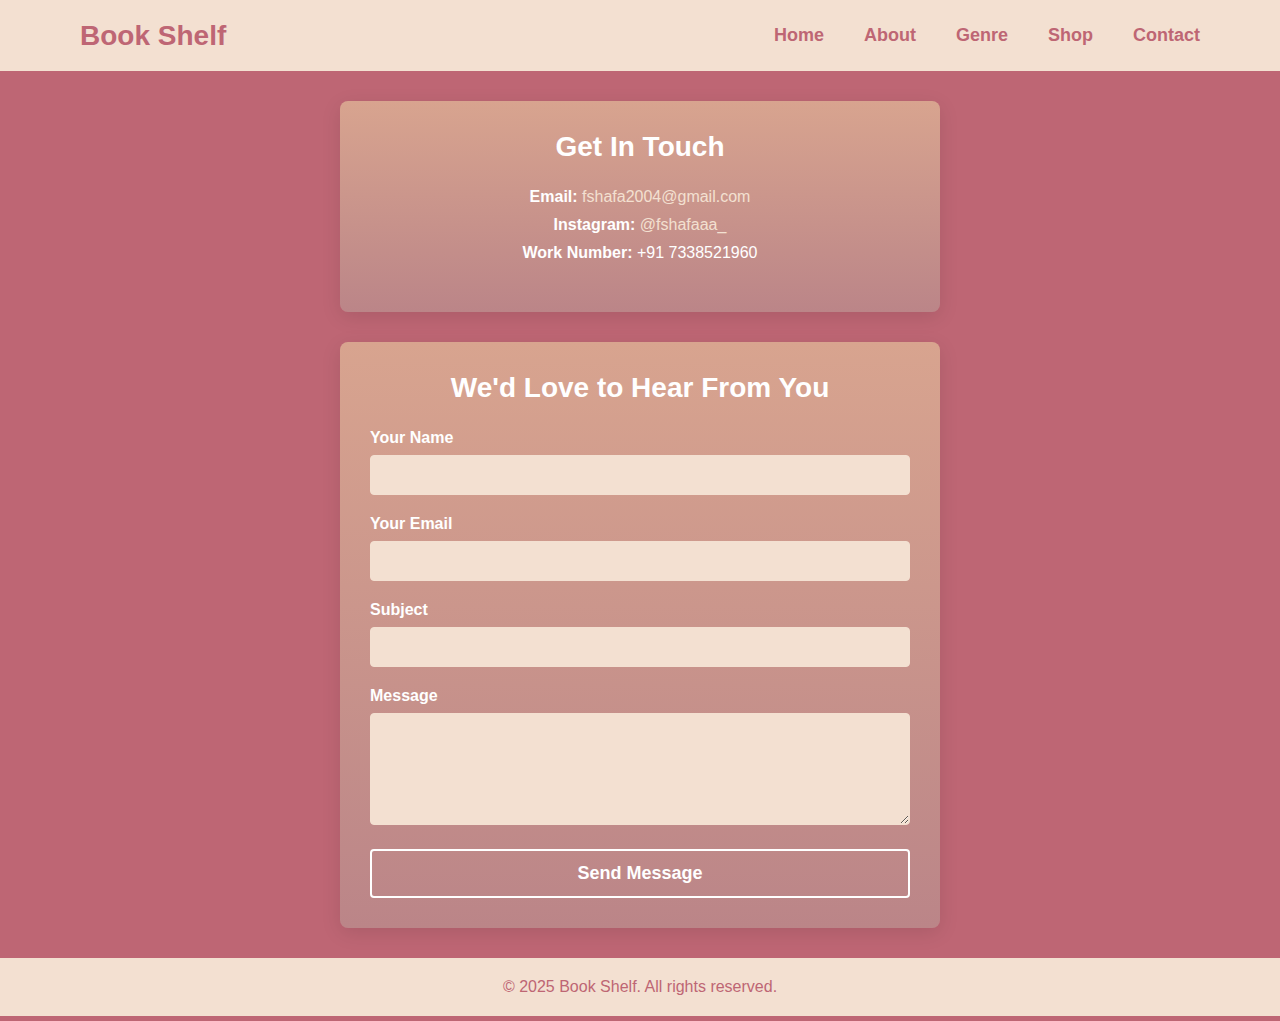
<file: contact.html>
<!DOCTYPE html>
<html lang="en">
<head>
    <meta charset="UTF-8">
    <meta name="viewport" content="width=device-width, initial-scale=1.0">
    <title>Book Shelf | Contact</title>
    <link rel="stylesheet" href="contact.css">
    <link rel="icon" type="image/png" href="favicon.png">
</head>
<body>
    <div class="overlay" id="overlay"></div>

    <header>
        <nav>
            <div class="main-head">
                <h1>Book Shelf</h1>
            </div>
            
            <button class="menu-toggle" id="menuToggle" aria-label="Toggle Navigation Menu" aria-expanded="false">
                <span class="bar"></span>
                <span class="bar"></span>
                <span class="bar"></span>
            </button>

            <ul class="nav-links" id="navMenu">
                <li><a href="index.html">Home</a></li>
                <li><a href="about.html">About</a></li>
                <li><a href="genre.html">Genre</a></li>
                <li class="dropdown">
                    <a href="shop.html" id="shopDropdownToggle">Shop</a>
                    <ul class="dropdown-menu">
                        <li><a href="https://www.amazon.in/" target="_blank" rel="noopener noreferrer">Amazon</a></li>
                        <li><a href="https://www.bookofthemonth.com/" target="_blank" rel="noopener noreferrer">Book of the Month</a></li>
                    </ul>
                </li>
                <li><a href="contact.html">Contact</a></li>
            </ul>
        </nav>
    </header>

    <main>
        <section class="contact-info-section">
            <h2>Get In Touch</h2>
            <div class="contact-details">
                <p><strong>Email:</strong> <a href="mailto:fshafa2004@gmail.com">fshafa2004@gmail.com</a></p>
                <p><strong>Instagram:</strong> <a href="https://www.instagram.com/fshafaaa_" target="_blank">@fshafaaa_</a></p>
                <p><strong>Work Number:</strong> +91 7338521960</p>
            </div>
        </section>

        <section class="contact-form-section">
            <h2>We'd Love to Hear From You</h2>
            <form class="contact-form" action="#" method="POST">
                
                <div class="form-group">
                    <label for="name">Your Name</label>
                    <input type="text" id="name" name="name" required>
                </div>
                
                <div class="form-group">
                    <label for="email">Your Email</label>
                    <input type="email" id="email" name="email" required>
                </div>
                
                <div class="form-group">
                    <label for="subject">Subject</label>
                    <input type="text" id="subject" name="subject">
                </div>
                
                <div class="form-group">
                    <label for="message">Message</label>
                    <textarea id="message" name="message" rows="5" required></textarea>
                </div>
                
                <button type="submit" class="submit-btn">Send Message</button>
            </form>
        </section>
    </main>
    
    <div id="success-popup" class="popup-message">
        <p>Thank you for submitting!</p>
        <button class="popup-close-btn">Close</button>
    </div>

    <footer>
        <p>&copy; 2025 Book Shelf. All rights reserved.</p>
    </footer>

    <script src="contact.js"></script>
</body>
</html>
</file>
<file: contact.css>
/* =========================================
   1. CORE VARIABLES & BASE STYLES
   ========================================= */
:root {
    /* User's Color Palette */
    --primary-color: #be6674; /* Rose/Red Accent */
    --secondary-color: #f3e0d1; /* Cream Background */
    --text-dark: #333333;
    --text-white: #ffffff;
    
    /* Responsive & Animation */
    --nav-transition: transform 0.3s ease-out, opacity 0.3s ease-out, visibility 0.3s ease-out;
}

* {
    margin: 0;
    padding: 0;
    box-sizing: border-box;
}

body {
    min-height: 100vh;
    display: flex;
    flex-direction: column;
    background-color: var(--primary-color);
    font-family: sans-serif;
    color: var(--text-dark);
}

main {
    flex-grow: 1;
}

a {
    text-decoration: none;
    color: var(--primary-color);
}

/* =========================================
   2. HEADER & DESKTOP NAVIGATION
   ========================================= */
header {
    background-color: var(--secondary-color);
    padding: 0;
    position: sticky;
    top: 0;
    z-index: 100;
}

nav {
    display: flex;
    justify-content: space-between;
    align-items: center;
    padding: 15px 40px;
    max-width: 1200px;
    margin: 0 auto;
}

.main-head h1 {
    font-size: 28px;
    font-weight: bold;
    color: var(--primary-color);
}

/* Desktop Menu (Horizontal) */
.nav-links {
    list-style: none;
    display: flex;
    gap: 40px; 
    align-items: center;
}

.nav-links li a {
    text-decoration: none;
    color: var(--primary-color);
    font-size: 18px;
    font-weight: bold;
    position: relative; 
    display: inline-block;
    padding: 10px 0;
}

/* Hover Effect (Underline) */
.nav-links li a::after {
    content: '';
    position: absolute;
    bottom: -5px; 
    left: 0;
    width: 100%;
    height: 2px; 
    background-color: var(--primary-color); 
    transform: scaleX(0); 
    transition: transform 0.3s ease-out; 
    transform-origin: center; 
}

.nav-links li a:hover::after {
    transform: scaleX(1);
}

/* --- Desktop Dropdown Styling --- */
.dropdown {
    position: relative; 
}

.dropdown-menu {
    position: absolute;
    top: 100%; 
    left: 50%;
    transform: translateX(-50%); 
    list-style: none;
    padding: 10px 0;
    min-width: 180px; 
    background-color: var(--secondary-color); 
    border: 1px solid rgba(190, 102, 116, 0.3);
    border-radius: 4px;
    box-shadow: 0 4px 8px rgba(0, 0, 0, 0.1);
    display: none; 
    z-index: 20; 
}

.dropdown:hover .dropdown-menu {
    display: block;
}

.dropdown-menu a {
    display: block;
    padding: 8px 15px;
    white-space: nowrap;
    color: var(--primary-color); 
    font-weight: normal;
    font-size: 16px;
    transition: background-color 0.2s ease;
}

.dropdown-menu a:hover {
    background-color: rgba(190, 102, 116, 0.1);
}

/* =========================================
   3. HAMBURGER & MOBILE MENU STYLES
   ========================================= */

/* Hamburger icon styling */
.menu-toggle {
    display: none; 
    width: 30px;
    height: 30px;
    cursor: pointer;
    flex-direction: column;
    justify-content: space-around;
    position: relative;
    z-index: 101;
    padding: 5px;
    background: none;
    border: none;
}

.bar {
    width: 100%;
    height: 3px;
    background-color: var(--primary-color);
    border-radius: 5px;
    transition: all 0.3s ease-in-out;
}

/* Hamburger to Close (X) Animation */
.menu-toggle.active .bar:nth-child(1) {
    transform: translateY(9px) rotate(45deg);
}
.menu-toggle.active .bar:nth-child(2) {
    opacity: 0;
}
.menu-toggle.active .bar:nth-child(3) {
    transform: translateY(-9px) rotate(-45deg);
}

/* Full-screen Overlay (Background Fade) */
.overlay {
    position: fixed;
    top: 0;
    left: 0;
    width: 100%;
    height: 100%;
    background-color: rgba(0, 0, 0, 0.4); 
    z-index: 80;
    opacity: 0;
    visibility: hidden;
    pointer-events: none;
    transition: opacity 0.3s ease-out, visibility 0.3s ease-out;
}
.overlay.active {
    opacity: 1;
    visibility: visible;
    pointer-events: auto;
}

/* Mobile Link Entrance Animation */
@keyframes slideInLink {
    0% { opacity: 0; transform: translateY(20px); }
    100% { opacity: 1; transform: translateY(0); }
}

/* =========================================
   4. CONTACT SECTIONS & FORM STYLES
   ========================================= */

.contact-info-section,
.contact-form-section {
    max-width: 600px;
    margin: 30px auto;
    padding: 30px;
    background: linear-gradient(to bottom, 
        #d8a48f 0%, 
        #bb8588 100% 
    );
    border-radius: 8px;
    box-shadow: 0 5px 20px rgba(0, 0, 0, 0.1);
    color: var(--text-white); 
}

.contact-info-section h2,
.contact-form-section h2 {
    text-align: center;
    color: var(--text-white); 
    margin-bottom: 25px;
    font-size: 28px;
}

/* --- Contact Details List --- */
.contact-details {
    text-align: center;
    margin-bottom: 20px;
}

.contact-details p {
    margin-bottom: 10px;
    font-size: 16px;
    color: var(--text-white);
}

.contact-details a {
    color: var(--secondary-color);
    text-decoration: none;
    transition: color 0.2s;
}

.contact-details a:hover {
    color: #ebcfba;
}

/* --- Form Styling --- */
.form-group {
    margin-bottom: 20px;
}

.contact-form label {
    display: block;
    margin-bottom: 8px;
    font-weight: bold;
    color: var(--text-white);
}

.contact-form input[type="text"],
.contact-form input[type="email"],
.contact-form textarea {
    width: 100%;
    padding: 10px 12px;
    border: 1px solid var(--secondary-color);
    border-radius: 4px;
    font-size: 16px;
    box-sizing: border-box;
    background-color: var(--secondary-color);
    color: var(--text-dark);
}

.contact-form textarea {
    resize: vertical;
}

/* --- Submit Button --- */
.submit-btn {
    display: block;
    width: 100%;
    padding: 12px;
    background-color: transparent;
    color: var(--text-white);
    border: 2px solid var(--text-white); 
    border-radius: 4px;
    font-size: 18px;
    font-weight: bold;
    cursor: pointer;
    transition: all 0.3s ease;
}

.submit-btn:hover {
    background-color: var(--secondary-color); 
    color: var(--primary-color);
}

/* --- Popup Styling (Thank you message) --- */
.popup-message {
    position: fixed;
    top: 0;
    left: 0;
    width: 100%;
    height: 100%;
    background-color: rgba(0, 0, 0, 0.6); 
    z-index: 1000;
    justify-content: center;
    align-items: center;
    flex-direction: column;
    
    /* Initially hidden and uses opacity transition for fade-in */
    display: none; 
    opacity: 0;
    transition: opacity 0.3s ease;
}

.popup-message.show {
    display: flex; /* Makes the content visible */
    opacity: 1;
}

.popup-message p {
    background-color: var(--secondary-color);
    color: var(--primary-color);
    padding: 30px 40px;
    border-radius: 8px;
    box-shadow: 0 5px 15px rgba(0, 0, 0, 0.3);
    font-size: 20px;
    font-weight: bold;
    margin-bottom: 15px;
}

.popup-close-btn {
    padding: 10px 25px;
    background-color: var(--primary-color); 
    color: var(--secondary-color);
    border: none;
    border-radius: 44px; /* Rounded button for better look */
    cursor: pointer;
    font-weight: bold;
    transition: background-color 0.2s;
}

.popup-close-btn:hover {
    background-color: #9e5360; 
}

footer {
    background-color: var(--secondary-color);
    padding: 20px;
    text-align: center;
    color: var(--primary-color);
    margin-top: auto; 
}

/* =========================================
   5. MEDIA QUERIES (Responsiveness)
   ========================================= */

/* --- Tablet & Mobile Layout (max-width: 1024px) --- */
@media (max-width: 1024px) {
    /* Show Hamburger */
    .menu-toggle {
        display: flex;
    }
    
    /* Full-Screen Mobile Menu */
    .nav-links {
        position: fixed;
        top: 0;
        right: 0;
        width: 100%; 
        max-width: 100%; /* Full width */
        height: 100%;
        background-color: var(--secondary-color);
        flex-direction: column;
        justify-content: flex-start;
        padding-top: 80px;
        z-index: 90;
        align-items: flex-start;
        gap: 0; 
        
        /* Initial state: off-screen and faded */
        transform: translateX(100%);
        opacity: 0;
        visibility: hidden;
        pointer-events: none;
        transition: var(--nav-transition);
        box-shadow: none;
    }

    .nav-links.active {
        /* Active state: Slide in */
        transform: translateX(0);
        opacity: 1;
        visibility: visible;
        pointer-events: auto;
    }

    /* Staggered link setup */
    .nav-links li {
        width: 100%;
        border-bottom: 1px solid rgba(190, 102, 116, 0.1);
        opacity: 0; 
        transform: translateY(20px);
        transition: none; 
    }

    .nav-links.active li {
        /* Apply staggered link animation */
        opacity: 1;
        transform: translateY(0);
        animation: slideInLink 0.4s ease forwards;
    }

    /* Staggered animation delay */
    .nav-links.active li:nth-child(1) { animation-delay: 0.1s; } 
    .nav-links.active li:nth-child(2) { animation-delay: 0.2s; } 
    .nav-links.active li:nth-child(3) { animation-delay: 0.3s; } 
    .nav-links.active li:nth-child(4) { animation-delay: 0.4s; } 
    .nav-links.active li:nth-child(5) { animation-delay: 0.5s; } 

    .nav-links li a {
        padding: 15px 40px; 
        font-weight: 500;
        width: 100%;
        font-size: 16px;
        font-weight: 500;
    }
    .nav-links li a::after {
        display: none; 
    }

    /* --- Mobile Dropdown Handling --- */
    .dropdown-menu {
        position: static; 
        transform: none;
        width: 100%;
        border: none;
        box-shadow: none;
        background-color: rgba(190, 102, 116, 0.05); 
        padding: 0; 
        max-height: 0;
        overflow: hidden;
        opacity: 0;
        transition: max-height 0.3s ease-in-out, opacity 0.3s ease-in-out; 
    }

    .dropdown.open .dropdown-menu {
        max-height: 200px; 
        padding: 10px 0; 
        opacity: 1;
    }
    
    .dropdown-menu a {
        padding: 10px 40px 10px 60px; /* Indent nested links */
        font-size: 14px;
        color: var(--primary-color);
    }
}

/* --- Mobile Phone Specific Adjustments (max-width: 480px) --- */
@media (max-width: 480px) {
    nav {
        padding: 10px 15px;
    }
    .main-head h1 {
        font-size: 24px;
    }
    .contact-info-section,
    .contact-form-section {
        padding: 20px;
        margin: 20px 15px;
    }
    /* Ensure popup text scales down */
    .popup-message p {
        font-size: 18px;
        padding: 25px 30px;
    }
}

/* --- Desktop (min-width: 1025px) --- */
@media (min-width: 1025px) {
    .menu-toggle, .overlay {
        display: none;
    }
    .dropdown:hover .dropdown-menu {
        display: block;
        max-height: none; 
        padding: 10px 0;
    }
    /* Reset mobile states for desktop */
    .nav-links {
        transform: none !important;
        opacity: 1 !important;
        visibility: visible !important;
    }
}
</file>
